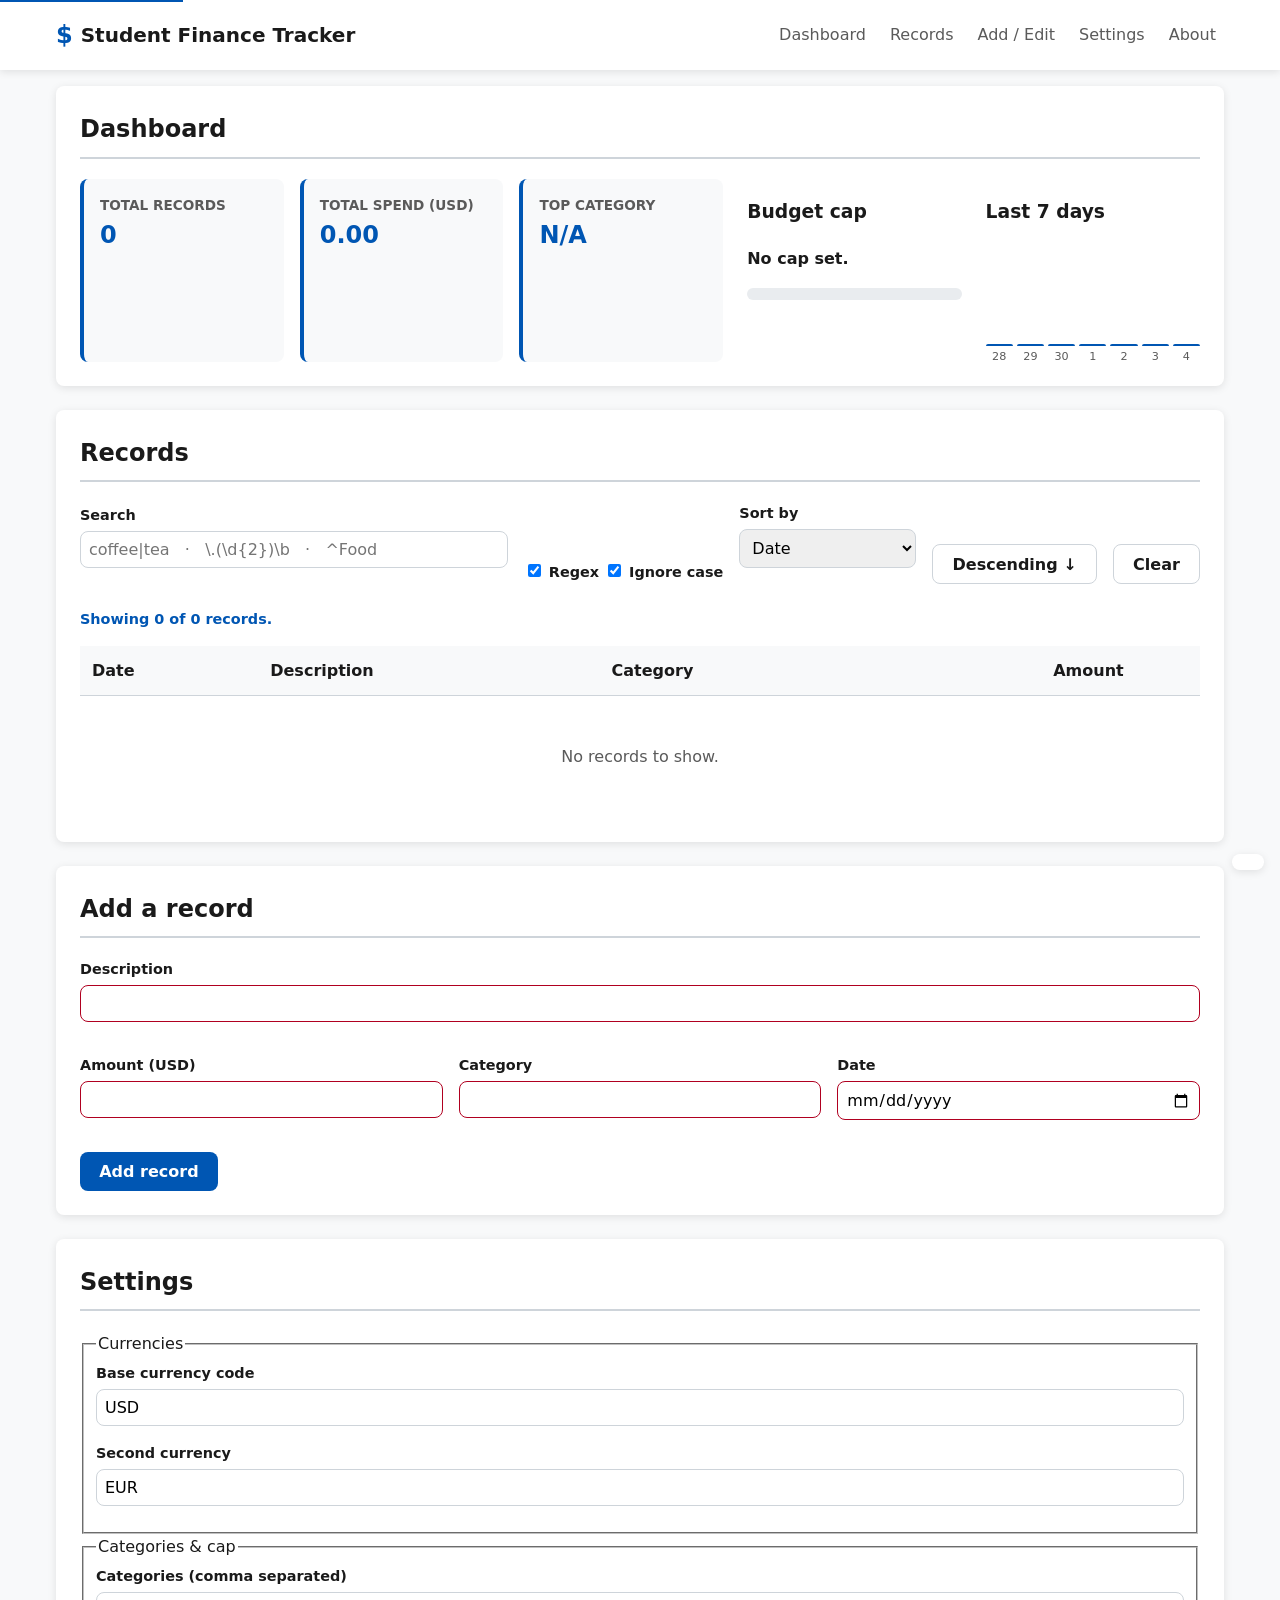
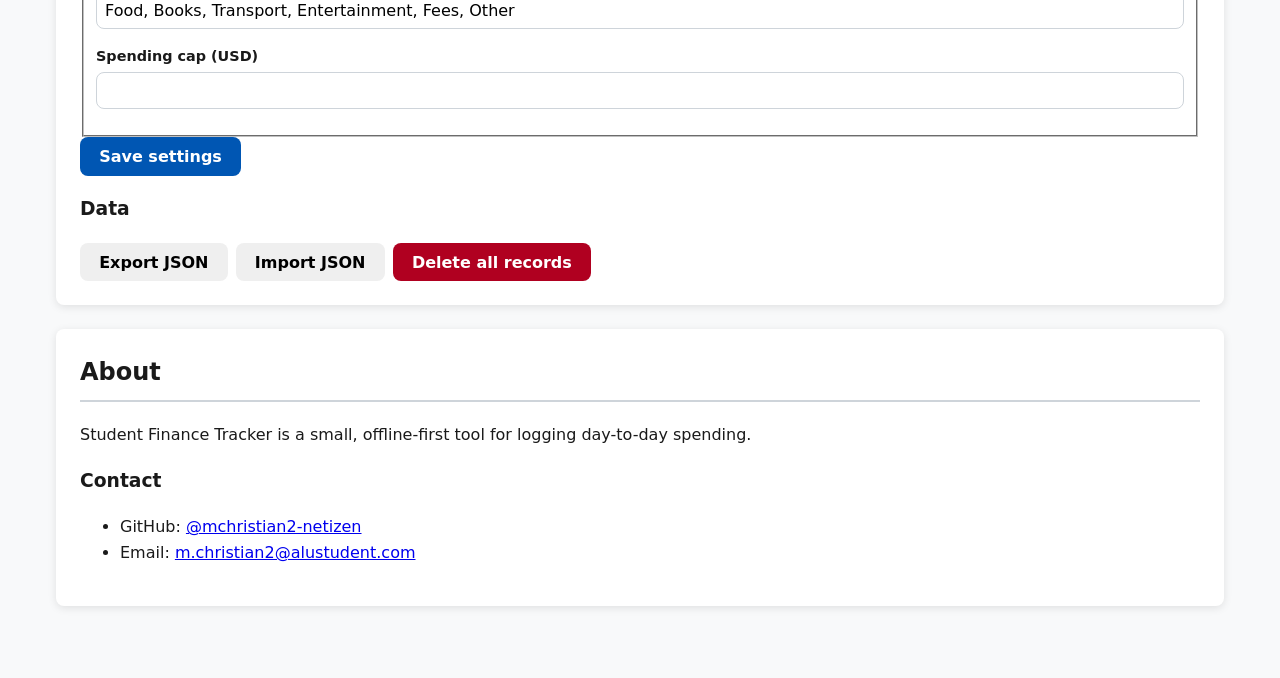
<file: index.html>
<!doctype html>
<html lang="en">
<head>
  <meta charset="utf-8" />
  <meta name="viewport" content="width=device-width, initial-scale=1" />
  <title>Student Finance Tracker</title>
  <link rel="stylesheet" href="styles/main.css" />
</head>
<body>
  <a class="skip-link" href="#main">Skip to main content</a>
  <p id="global-status" class="status status--global" role="status" aria-live="polite"></p>

  <header class="site-header">
    <div class="wrap header-inner">
      <p class="brand"><span class="brand-mark" aria-hidden="true">$</span><span class="brand-name">Student Finance Tracker</span></p>
      <nav class="site-nav" aria-label="Primary">
        <ul>
          <li><a href="#dashboard">Dashboard</a></li>
          <li><a href="#records">Records</a></li>
          <li><a href="#editor">Add / Edit</a></li>
          <li><a href="#settings">Settings</a></li>
          <li><a href="#about">About</a></li>
        </ul>
      </nav>
    </div>
  </header>

  <main id="main" class="wrap" tabindex="-1">
    <section id="dashboard" class="panel" aria-labelledby="dashboard-h">
      <h2 id="dashboard-h">Dashboard</h2>
      <div class="dash-grid">
        <div class="stats" id="stats" aria-label="Summary statistics"></div>
        <div class="cap">
          <h3>Budget cap</h3>
          <p id="cap-status" class="cap-status" role="status" aria-live="polite">No cap set.</p>
          <p id="cap-alert" class="cap-alert" role="alert" hidden></p>
          <div class="meter" aria-hidden="true"><span id="cap-bar"></span></div>
        </div>
        <div class="trend">
          <h3 id="trend-h">Last 7 days</h3>
          <ul class="chart" id="chart" aria-labelledby="trend-h"></ul>
        </div>
      </div>
    </section>

    <section id="records" class="panel" aria-labelledby="records-h">
      <h2 id="records-h">Records</h2>
      <form id="search-form" class="toolbar" role="search" aria-label="Search and sort records">
        <div class="field field--grow">
          <label for="q">Search </label>
          <input id="q" name="q" type="search" autocomplete="off" spellcheck="false" placeholder="coffee|tea   ·   \.(\d{2})\b   ·   ^Food" />
        </div>
        <div class="toggles">
          <label><input type="checkbox" id="regex-mode" checked /> Regex</label>
          <label><input type="checkbox" id="case-insensitive" checked /> Ignore case</label>
        </div>
        <div class="field">
          <label for="sort-key">Sort by</label>
          <select id="sort-key">
            <option value="date">Date</option>
            <option value="description">Description (A–Z)</option>
            <option value="category">Category</option>
            <option value="amount">Amount</option>
          </select>
        </div>
        <button type="button" id="sort-dir" class="btn btn-ghost">Descending ↓</button>
        <button type="button" id="reset-search" class="btn btn-ghost">Clear</button>
      </form>
      <p id="search-error" class="error" role="alert" hidden></p>
      <p id="search-status" class="status" role="status" aria-live="polite"></p>

      <div class="records-table-wrap" id="table-wrap">
        <table class="records">
          <caption class="sr-only">All saved transactions.</caption>
          <thead>
            <tr>
              <th scope="col">Date</th>
              <th scope="col">Description</th>
              <th scope="col">Category</th>
              <th scope="col" class="num">Amount</th>
              <th scope="col"><span class="sr-only">Actions</span></th>
            </tr>
          </thead>
          <tbody id="records-body"></tbody>
        </table>
      </div>
      <ul class="records-cards" id="records-cards" aria-label="All saved transactions"></ul>
      <div id="empty-state" class="empty" hidden>
        <p>No records to show.</p>
      </div>
    </section>

    <section id="editor" class="panel" aria-labelledby="editor-h">
      <h2 id="editor-h">Add a record</h2>
      <form id="record-form" class="editor-grid" novalidate>
        <input type="hidden" id="record-id" />
        <div class="field field--full">
          <label for="description">Description</label>
          <input id="description" name="description" type="text" autocomplete="off" aria-describedby="description-error" required />
          <p class="error" id="description-error" role="alert" hidden></p>
        </div>
        <div class="field">
          <label for="amount">Amount (<span data-currency-label>USD</span>)</label>
          <input id="amount" name="amount" type="text" inputmode="decimal" aria-describedby="amount-error" required />
          <p class="error" id="amount-error" role="alert" hidden></p>
        </div>
        <div class="field">
          <label for="category">Category</label>
          <input id="category" name="category" type="text" list="category-options" autocomplete="off" aria-describedby="category-error" required />
          <datalist id="category-options"></datalist>
          <p class="error" id="category-error" role="alert" hidden></p>
        </div>
        <div class="field">
          <label for="date">Date</label>
          <input id="date" name="date" type="date" aria-describedby="date-error" required />
          <p class="error" id="date-error" role="alert" hidden></p>
        </div>
        <div class="form-actions field--full">
          <button type="submit" class="btn btn-primary" id="submit-btn">Add record</button>
          <button type="button" class="btn btn-ghost" id="cancel-edit" hidden>Cancel edit</button>
        </div>
      </form>
    </section>

    <section id="settings" class="panel" aria-labelledby="settings-h">
      <h2 id="settings-h">Settings</h2>
      <form id="settings-form" novalidate>
        <fieldset>
          <legend>Currencies</legend>
          <div class="field">
            <label for="base-currency">Base currency code</label>
            <input id="base-currency" maxlength="3" autocomplete="off" aria-describedby="base-currency-error" />
            <p class="error" id="base-currency-error" role="alert" hidden></p>
          </div>
          <div class="field">
            <label for="alt1-code">Second currency</label>
            <input id="alt1-code" maxlength="3" autocomplete="off" />
          </div>
        </fieldset>
        <fieldset>
          <legend>Categories &amp; cap</legend>
          <div class="field">
            <label for="categories">Categories (comma separated)</label>
            <input id="categories" autocomplete="off" />
          </div>
          <div class="field">
            <label for="cap">Spending cap (<span data-currency-label>USD</span>)</label>
            <input id="cap" inputmode="decimal" autocomplete="off" />
          </div>
        </fieldset>
        <div class="form-actions">
          <button type="submit" class="btn btn-primary">Save settings</button>
        </div>
        <p id="settings-status" class="status" role="status" aria-live="polite"></p>
      </form>
      <div class="data-tools">
        <h3>Data</h3>
        <div class="button-row">
          <button class="btn" type="button" id="export-btn">Export JSON</button>
          <button class="btn" type="button" id="import-btn">Import JSON</button>
          <button class="btn btn-danger" type="button" id="clear-btn">Delete all records</button>
        </div>
        <input type="file" id="import-file" accept="application/json,.json" class="sr-only" />
      </div>
    </section>

    <section id="about" class="panel" aria-labelledby="about-h">
      <h2 id="about-h">About</h2>
      <p>Student Finance Tracker is a small, offline-first tool for logging day-to-day spending.</p>
      <h3>Contact</h3>
      <ul class="contact">
        <li>GitHub: <a href="https://github.com/mchristian2-netizen">@mchristian2-netizen</a></li>
        <li>Email: <a href="mailto:m.christian2@alustudent.com">m.christian2@alustudent.com</a></li>
      </ul>
    </section>
  </main>

  <footer class="site-footer">
    <div class="wrap"></div>
  </footer>

  <script type="module" src="scripts/main.js"></script>
</body>
</html>
</file>
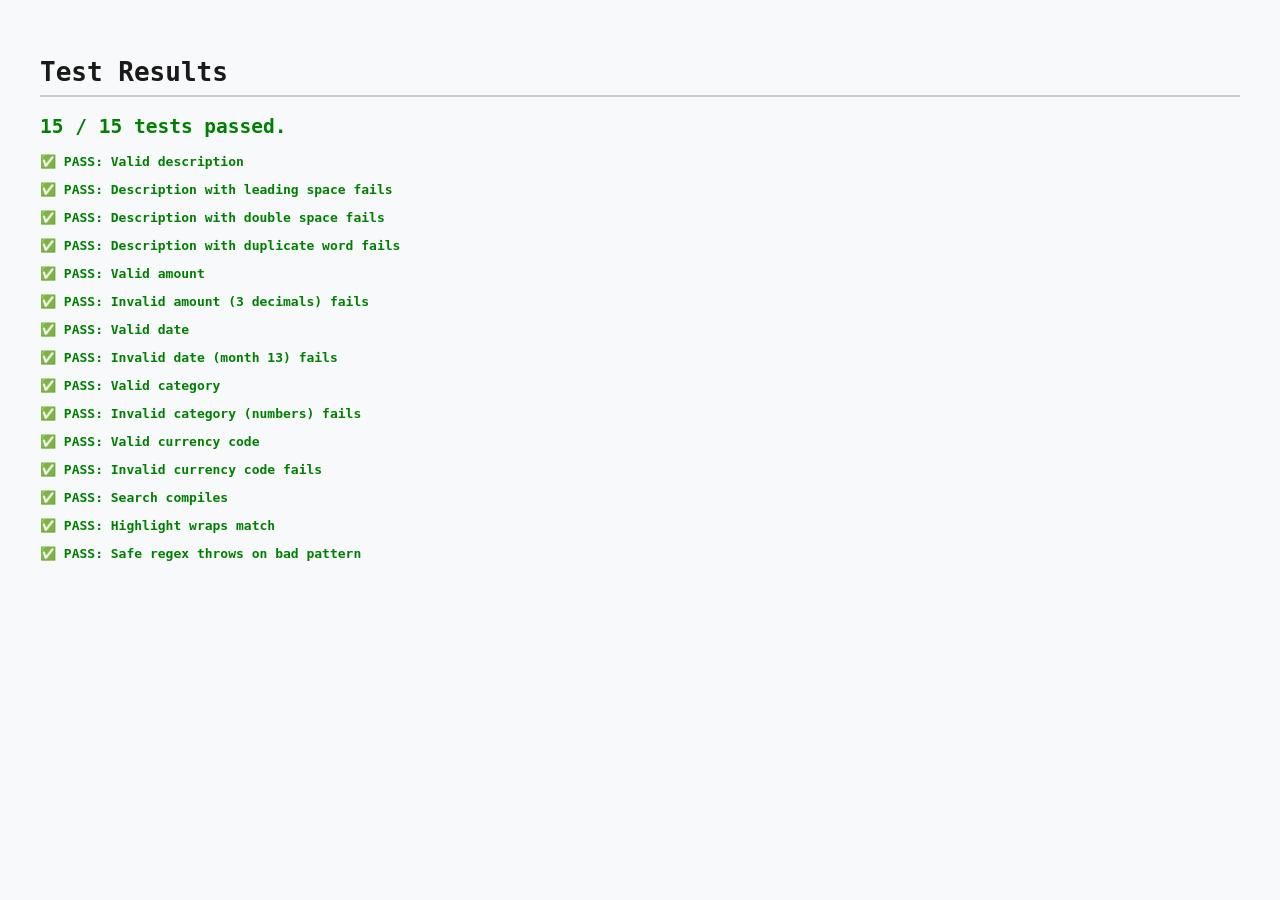
<file: tests.html/tests.html>
<!doctype html>
<html lang="en">
<head>
  <meta charset="utf-8">
  <title>Regex & Validator Tests</title>
  <style>
    body { font-family: monospace; padding: 2rem; background: #f8f9fa; color: #1a1a1a; }
    .pass { color: green; font-weight: bold; } 
    .fail { color: red; font-weight: bold; }
    h1 { border-bottom: 2px solid #ccc; padding-bottom: 0.5rem; }
    h2 { color: #0056b3; }
    code { background: #eee; padding: 2px 4px; border-radius: 4px; }
  </style>
</head>
<body>
  <h1>Test Results</h1>
  <div id="results"></div>

  <script>
    // =========================================
    // STANDALONE TEST SCRIPT (No imports needed)
    // =========================================

    // 1. Validation Logic (from validators.js)
    const validators = {
      description: (val) => {
        if (!/^(?=.*[A-Za-z])\S(?:.*\S)?$/.test(val)) return "Must contain a letter, no leading/trailing spaces.";
        if (/\s{2,}/.test(val)) return "No double spaces allowed.";
        if (/\b([A-Za-z]{2,})\s+\1\b/i.test(val)) return "Duplicate word detected.";
        return null;
      },
      amount: (val) => {
        if (!/^(0|[1-9]\d*)(\.\d{1,2})?$/.test(val)) return "Must be a positive number with up to 2 decimals.";
        return null;
      },
      date: (val) => {
        if (!/^\d{4}-(0[1-9]|1[0-2])-(0[1-9]|[12]\d|3[01])$/.test(val)) return "Invalid date format.";
        return null;
      },
      category: (val) => {
        if (!/^[A-Za-z]+(?:[ -][A-Za-z]+)*$/.test(val)) return "Letters, spaces, hyphens only.";
        return null;
      },
      currency: (val) => {
        if (!/^[A-Z]{3}$/.test(val)) return "Must be 3 uppercase letters.";
        return null;
      }
    };

    // 2. Search Logic (from search.js)
    const search = {
      compile: (pattern, caseInsensitive = true) => {
        try { return new RegExp(pattern, caseInsensitive ? 'gi' : 'g'); } 
        catch (e) { throw new Error(`Invalid regex: ${e.message}`); }
      },
      highlight: (text, regex) => {
        if (!regex) return text;
        const escaped = text.replace(/&/g, '&amp;').replace(/</g, '&lt;').replace(/>/g, '&gt;');
        return escaped.replace(regex, match => `<mark>${match}</mark>`);
      }
    };

    // 3. Test Runner
    const results = document.getElementById('results');
    let passed = 0, total = 0;

    function assert(name, condition) {
      total++;
      const p = document.createElement('p');
      if (condition) { p.textContent = `✅ PASS: ${name}`; p.className = 'pass'; passed++; }
      else { p.textContent = `❌ FAIL: ${name}`; p.className = 'fail'; }
      results.appendChild(p);
    }

    // --- Validator Tests ---
    assert('Valid description', validators.description('Lunch at cafeteria') === null);
    assert('Description with leading space fails', validators.description(' Lunch') !== null);
    assert('Description with double space fails', validators.description('Lunch  cafeteria') !== null);
    assert('Description with duplicate word fails', validators.description('the the') !== null);
    assert('Valid amount', validators.amount('12.50') === null);
    assert('Invalid amount (3 decimals) fails', validators.amount('12.505') !== null);
    assert('Valid date', validators.date('2025-09-29') === null);
    assert('Invalid date (month 13) fails', validators.date('2025-13-01') !== null);
    assert('Valid category', validators.category('Food') === null);
    assert('Invalid category (numbers) fails', validators.category('Food1') !== null);
    assert('Valid currency code', validators.currency('USD') === null);
    assert('Invalid currency code fails', validators.currency('usd') !== null);

    // --- Search & Highlight Tests ---
    const regex = search.compile('coffee', true);
    assert('Search compiles', regex instanceof RegExp);
    assert('Highlight wraps match', search.highlight('I bought coffee', regex) === 'I bought <mark>coffee</mark>');
    assert('Safe regex throws on bad pattern', (() => { try { search.compile('['); return false; } catch { return true; } })());

    // Summary
    const summary = document.createElement('h2');
    summary.textContent = `${passed} / ${total} tests passed.`;
    summary.style.color = passed === total ? 'green' : 'red';
    document.body.insertBefore(summary, results);
  </script>
</body>
</html>
</file>
<file: styles/main.css>
:root {
  --bg: #f8f9fa; --surface: #ffffff; --text: #1a1a1a; --text-muted: #5a5a5a;
  --primary: #0056b3; --primary-hover: #004494; --danger: #b00020;
  --border: #ced4da; --focus: #ffbf47; --radius: 8px;
  --shadow: 0 2px 8px rgba(0,0,0,0.1); --transition: 0.2s ease-in-out;
}
*, *::before, *::after { box-sizing: border-box; }
body { margin: 0; font-family: system-ui, sans-serif; background: var(--bg); color: var(--text); line-height: 1.6; }
:focus-visible { outline: 3px solid var(--focus); outline-offset: 2px; }
.sr-only { position: absolute; width: 1px; height: 1px; padding: 0; margin: -1px; overflow: hidden; clip: rect(0,0,0,0); }
.skip-link { position: absolute; top: -40px; left: 0; background: var(--primary); color: #fff; padding: 8px; z-index: 100; transition: top var(--transition); }
.skip-link:focus { top: 0; }
.wrap { padding: 1rem; max-width: 1200px; margin: 0 auto; }
.site-header { background: var(--surface); box-shadow: var(--shadow); position: sticky; top: 0; z-index: 10; }
.header-inner { display: flex; flex-wrap: wrap; justify-content: space-between; align-items: center; gap: 1rem; }
.brand { display: flex; align-items: center; gap: 0.5rem; font-weight: 700; font-size: 1.25rem; margin: 0; }
.brand-mark { color: var(--primary); font-size: 1.5rem; }
.site-nav ul { list-style: none; padding: 0; margin: 0; display: flex; flex-wrap: wrap; gap: 0.5rem; }
.site-nav a { text-decoration: none; color: var(--text-muted); padding: 0.5rem; border-radius: var(--radius); transition: background var(--transition); }
.site-nav a:hover, .site-nav a:focus { background: #e9ecef; color: var(--primary); }
.panel { background: var(--surface); border-radius: var(--radius); padding: 1.5rem; margin-bottom: 1.5rem; box-shadow: var(--shadow); }
h2 { border-bottom: 2px solid var(--border); padding-bottom: 0.5rem; margin-top: 0; }
.dash-grid { display: grid; gap: 1.5rem; grid-template-columns: 1fr; }
.stats { display: grid; grid-template-columns: repeat(auto-fit, minmax(140px, 1fr)); gap: 1rem; }
.stat-card { background: var(--bg); padding: 1rem; border-radius: var(--radius); border-left: 4px solid var(--primary); }
.stat-card strong { display: block; font-size: 0.85rem; color: var(--text-muted); text-transform: uppercase; }
.stat-card span { font-size: 1.5rem; font-weight: 700; color: var(--primary); }
.cap-status { font-weight: 700; }
.cap-alert { color: var(--danger); font-weight: 700; }
.meter { height: 12px; background: #e9ecef; border-radius: 6px; overflow: hidden; margin-top: 0.5rem; }
.meter span { display: block; height: 100%; width: 0; background: var(--primary); transition: width 0.5s ease; }
.meter span[data-over="true"] { background: var(--danger); }
.chart { list-style: none; padding: 0; display: flex; align-items: flex-end; gap: 4px; height: 100px; margin-top: 1rem; }
.chart li { flex: 1; background: var(--primary); border-radius: 4px 4px 0 0; position: relative; transition: height 0.5s ease; min-height: 2px; }
.chart li span { position: absolute; bottom: -20px; left: 50%; transform: translateX(-50%); font-size: 0.7rem; color: var(--text-muted); }
.toolbar { display: flex; flex-wrap: wrap; gap: 1rem; align-items: flex-end; margin-bottom: 1.5rem; }
.field { display: flex; flex-direction: column; gap: 0.25rem; margin-bottom: 1rem; }
.field--grow { flex: 1 1 200px; }
.field--full { grid-column: 1 / -1; }
label { font-weight: 600; font-size: 0.9rem; }
input, select, button { font-family: inherit; font-size: 1rem; padding: 0.5rem; border: 1px solid var(--border); border-radius: var(--radius); }
input:invalid, select:invalid { border-color: var(--danger); }
.error { color: var(--danger); font-size: 0.85rem; margin: 0; font-weight: 600; }
.btn { cursor: pointer; border: none; border-radius: var(--radius); padding: 0.6rem 1.2rem; font-weight: 600; transition: background var(--transition); }
.btn-primary { background: var(--primary); color: #fff; }
.btn-primary:hover { background: var(--primary-hover); }
.btn-ghost { background: transparent; border: 1px solid var(--border); color: var(--text); }
.btn-ghost:hover { background: var(--bg); }
.btn-danger { background: var(--danger); color: #fff; }
.records-table-wrap { overflow-x: auto; display: none; }
.records { width: 100%; border-collapse: collapse; text-align: left; }
.records th, .records td { padding: 0.75rem; border-bottom: 1px solid var(--border); }
.records th { background: var(--bg); font-weight: 700; }
.records .num { text-align: right; }
mark { background: #fff3cd; color: inherit; padding: 0 2px; border-radius: 2px; }
.records-cards { list-style: none; padding: 0; display: flex; flex-direction: column; gap: 1rem; }
.card { background: var(--bg); border: 1px solid var(--border); border-radius: var(--radius); padding: 1rem; display: flex; flex-direction: column; gap: 0.5rem; }
.card-header { display: flex; justify-content: space-between; font-weight: 700; }
.card-actions { display: flex; gap: 0.5rem; margin-top: 0.5rem; }
.editor-grid { display: grid; gap: 1rem; grid-template-columns: 1fr; }
.form-actions { display: flex; gap: 1rem; align-items: center; }
.grid-2 { display: grid; grid-template-columns: 1fr; gap: 1rem; }
.button-row { display: flex; flex-wrap: wrap; gap: 0.5rem; margin-top: 1rem; }
.status { font-size: 0.9rem; color: var(--primary); font-weight: 600; }
.status--global { position: fixed; bottom: 1rem; right: 1rem; background: var(--surface); padding: 0.5rem 1rem; border-radius: var(--radius); box-shadow: var(--shadow); z-index: 100; }
.empty { text-align: center; padding: 2rem; color: var(--text-muted); }
@media (min-width: 768px) {
  .dash-grid { grid-template-columns: 2fr 1fr; }
  .editor-grid { grid-template-columns: 1fr 1fr; }
  .grid-2 { grid-template-columns: 1fr 1fr; }
  .records-table-wrap { display: block; }
  .records-cards { display: none; }
}
@media (min-width: 1024px) {
  .dash-grid { grid-template-columns: 3fr 1fr 1fr; }
  .editor-grid { grid-template-columns: repeat(3, 1fr); }
}
</file>
